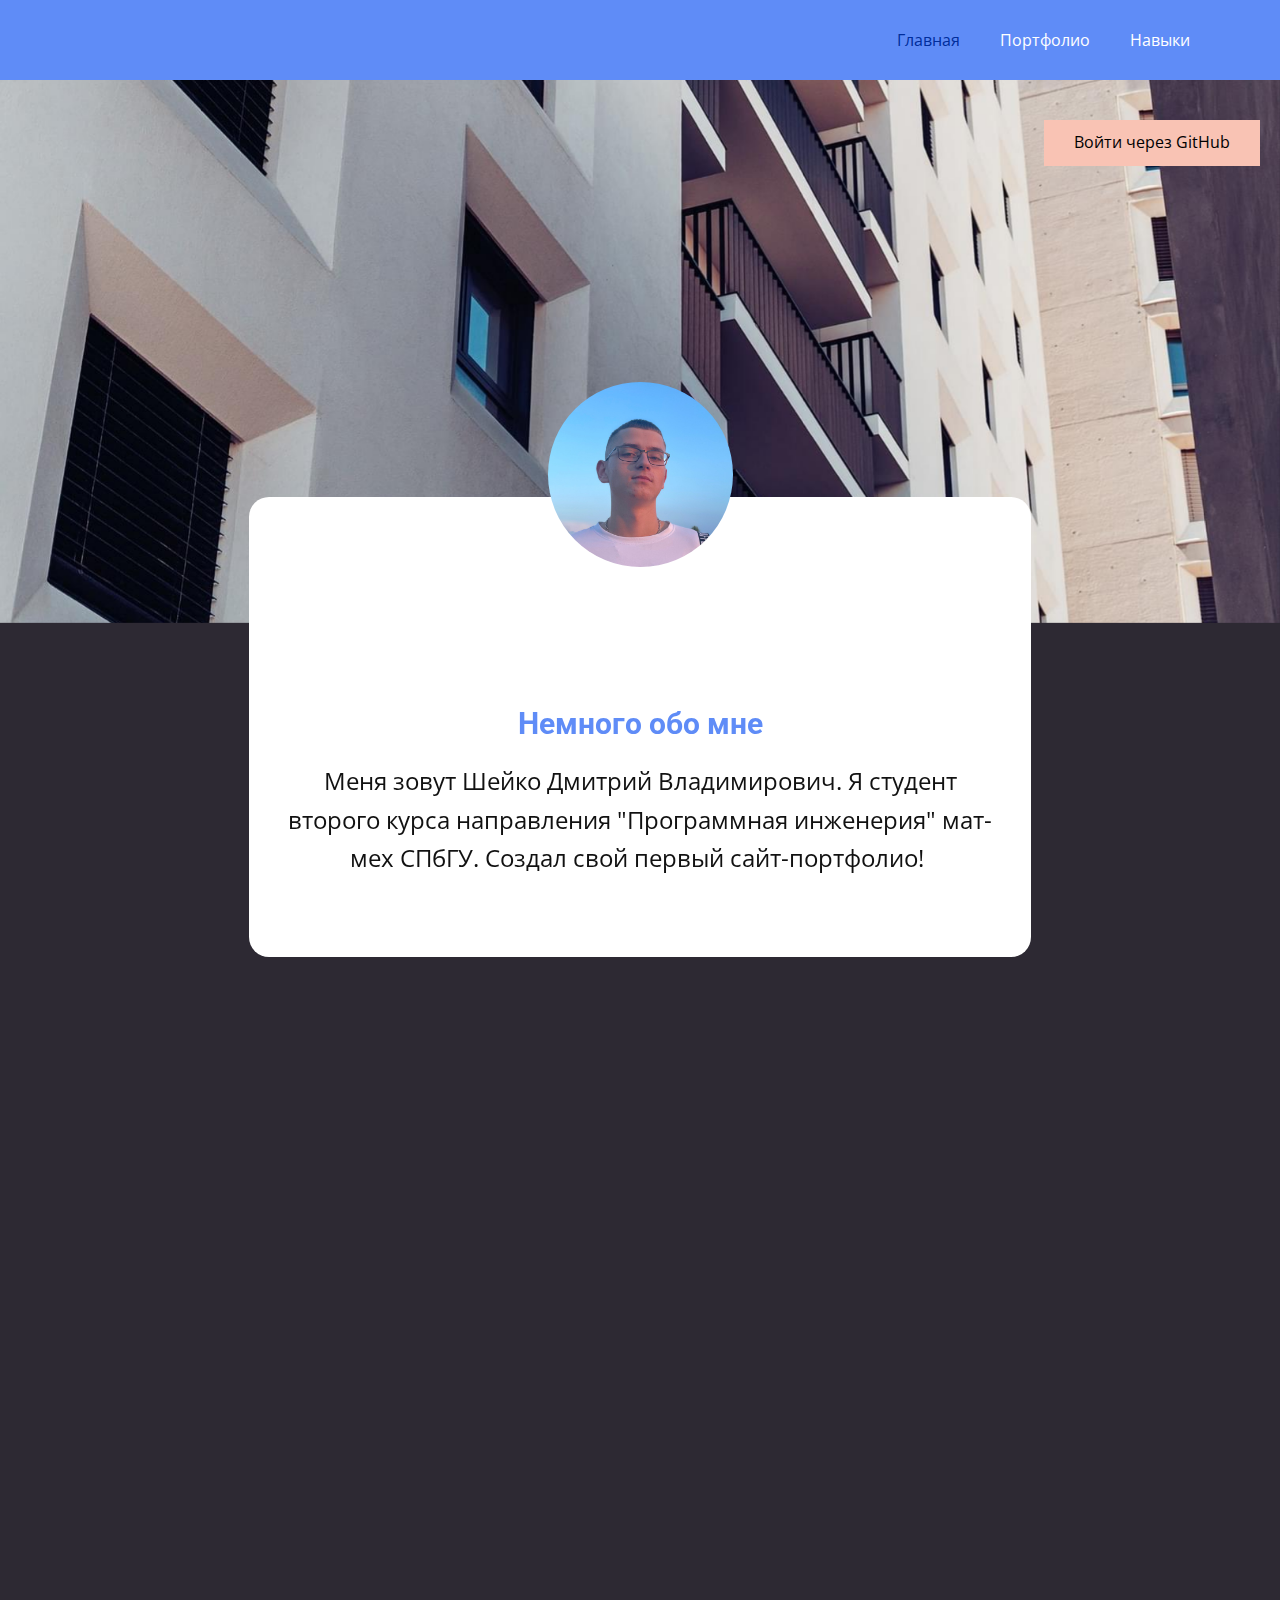
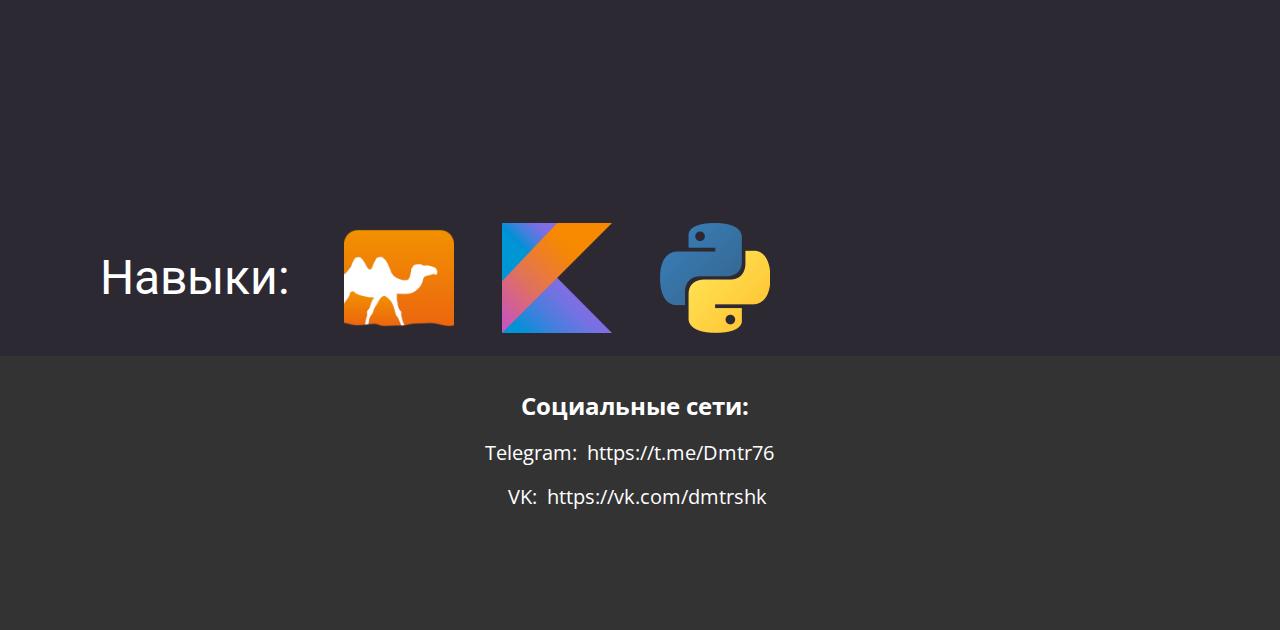
<file: Html/index.html>
<!DOCTYPE html>
<html style="font-size: 16px;" lang="ru">
<head>
    <!-- Yandex.Metrika counter -->
<script type="text/javascript" >
   (function(m,e,t,r,i,k,a){m[i]=m[i]||function(){(m[i].a=m[i].a||[]).push(arguments)};
   m[i].l=1*new Date();
   for (var j = 0; j < document.scripts.length; j++) {if (document.scripts[j].src === r) { return; }}
   k=e.createElement(t),a=e.getElementsByTagName(t)[0],k.async=1,k.src=r,a.parentNode.insertBefore(k,a)})
   (window, document, "script", "https://mc.yandex.ru/metrika/tag.js", "ym");

   ym(99301968, "init", {
        clickmap:true,
        trackLinks:true,
        accurateTrackBounce:true
   });
</script>
<noscript><div><img src="https://mc.yandex.ru/watch/99301968" style="position:absolute; left:-9999px;" alt="" /></div></noscript>
    <meta name="viewport" content="width=device-width, initial-scale=1.0">
    <meta charset="utf-8">
    <meta name="keywords" content="Привет!, Кэлвин Питерсон, Мое Портфолио, Отзывы, Разработка стратегии ИТ-решения, Мои Экспертизы, Nam ultrices ultrices nec tortor pulvinar esteras loremips est orem., Подписывайтесь на нас, Свяжитесь со мной">
    <meta name="description" content="Мое портфолио">
    <title>Главная</title>
    <link rel="stylesheet" href="/static/css/nicepage.css" media="screen">
    <link rel="stylesheet" href="/static/css/index.css" media="screen">
    <script class="u-script" type="text/javascript" src="/static/js/jquery.js" defer=""></script>
    <script class="u-script" type="text/javascript" src="/static/js/nicepage.js" defer=""></script>
    <meta name="generator" content="Nicepage 7.1.0, nicepage.com">
    <link id="u-theme-google-font" rel="stylesheet" href="https://fonts.googleapis.com/css?family=Roboto:100,100i,300,300i,400,400i,500,500i,700,700i,900,900i|Open+Sans:300,300i,400,400i,500,500i,600,600i,700,700i,800,800i">
    <link id="u-page-google-font" rel="stylesheet" href="https://fonts.googleapis.com/css?family=Roboto+Condensed:100,100i,200,200i,300,300i,400,400i,500,500i,600,600i,700,700i,800,800i,900,900i">
    <script type="application/ld+json">{
        "@context": "http://schema.org",
        "@type": "Organization",
        "name": ""
    }</script>
    <meta name="theme-color" content="#f06e49">
    <meta property="og:title" content="Главная">
    <meta property="og:type" content="website">
    <meta data-intl-tel-input-cdn-path="intlTelInput/"></head>
<body data-home-page="Главная.html" data-home-page-title="Главная" data-path-to-root="./" data-include-products="false" class="u-body u-palette-1-base u-xl-mode" data-lang="ru">
    <header class="u-clearfix u-header u-palette-4-light-1 u-header" id="sec-8e50">
        <div class="u-clearfix u-sheet u-sheet-1">
            <nav class="u-menu u-menu-one-level u-offcanvas u-menu-1">
                <div class="menu-collapse" style="font-size: 1rem; letter-spacing: 0px;">
                    <a class="u-button-style u-custom-left-right-menu-spacing u-custom-padding-bottom u-custom-text-active-color u-custom-text-hover-color u-custom-top-bottom-menu-spacing u-hamburger-link u-nav-link u-text-active-palette-1-base u-text-hover-palette-2-base" href="#">
                        <svg class="u-svg-link" viewBox="0 0 24 24"><use xlink:href="#menu-hamburger"></use></svg>
                        <svg class="u-svg-content" version="1.1" id="menu-hamburger" viewBox="0 0 16 16" x="0px" y="0px" xmlns:xlink="http://www.w3.org/1999/xlink" xmlns="http://www.w3.org/2000/svg"><g><rect y="1" width="16" height="2"></rect><rect y="7" width="16" height="2"></rect><rect y="13" width="16" height="2"></rect></g></svg>
                    </a>
                </div>
                <div class="u-custom-menu u-nav-container">
                    <ul class="u-nav u-unstyled u-nav-1"><li class="u-nav-item"><a class="u-button-style u-nav-link u-text-active-palette-4-dark-1 u-text-hover-palette-4-dark-1" href="./" style="padding: 10px 20px;">Главная</a></li><li class="u-nav-item"><a class="u-button-style u-nav-link u-text-active-palette-4-dark-1 u-text-hover-palette-4-dark-1" href="./#port" style="padding: 10px 20px;">Портфолио</a></li><li class="u-nav-item"><a class="u-button-style u-nav-link u-text-active-palette-4-dark-1 u-text-hover-palette-4-dark-1" href="./#sec-d4ed" style="padding: 10px 20px;">Навыки</a></li></ul>
                </div>
                <div class="u-custom-menu u-nav-container-collapse">
                    <div class="u-black u-container-style u-inner-container-layout u-opacity u-opacity-95 u-sidenav">
                        <div class="u-inner-container-layout u-sidenav-overflow">
                            <div class="u-menu-close"></div>
                            <ul class="u-align-center u-nav u-popupmenu-items u-unstyled u-nav-2"><li class="u-nav-item"><a class="u-button-style u-nav-link" href="./">Главная</a></li><li class="u-nav-item"><a class="u-button-style u-nav-link" href="./#port">Портфолио</a></li><li class="u-nav-item"><a class="u-button-style u-nav-link" href="./#sec-d4ed">Навыки</a></li></ul>
                        </div>
                    </div>
                    <div class="u-black u-menu-overlay u-opacity u-opacity-70"></div>
                </div>
            </nav>
        </div>
    </header>
    <section class="u-align-center u-clearfix u-container-align-center u-container-align-center-lg u-container-align-center-md u-container-align-center-xl u-palette-5-dark-3 u-section-1" id="sec-eb8a" data-animation-name="" data-animation-duration="0" data-animation-delay="0" data-animation-direction="">
        <img class="u-expanded-width u-image u-image-1" src="/static/images/-min.jpg" data-image-width="1620" data-image-height="1080" data-animation-name="customAnimationIn" data-animation-duration="1250">
        <div class="u-align-center u-container-align-center u-container-style u-group u-radius-20 u-shape-round u-white u-group-1" data-animation-name="customAnimationIn" data-animation-duration="1750" data-animation-delay="500">
            <div class="u-container-layout u-container-layout-1">
                <h1 class="u-align-center u-text u-text-1" data-animation-name="customAnimationIn" data-animation-duration="1500" data-animation-delay="750"> Привет!</h1>
                <h4 class="u-align-center u-text u-text-palette-4-light-1 u-text-2"> Немного обо мне</h4>
                <p class="u-align-center u-text u-text-3">Меня зовут Шейко Дмитрий Владимирович. Я студент второго курса направления "Программная инженерия" мат-мех СПбГУ. Создал свой первый сайт-портфолио!&nbsp;</p>
            </div>
        </div>
        <img class="u-image u-image-circle u-preserve-proportions u-image-2" src="/static/images/5b162d2e-9bc4-154f-438c-0aacdd8a0644.jpg" alt="Фото Дмитрия" data-image-width="640" data-image-height="640" data-animation-name="customAnimationIn" data-animation-duration="1500" data-animation-delay="500">
    </section>
    <section class="u-align-center u-clearfix u-container-align-center u-palette-5-dark-3 u-section-2" id="port">
        <div class="u-clearfix u-sheet u-sheet-1">
            <h2 class="u-align-center u-text u-text-1" data-animation-name="customAnimationIn" data-animation-duration="1500" data-animation-delay="0">Мое Портфолио</h2>
            <div class="custom-expanded u-list u-list-1">
                <div class="u-repeater u-repeater-1">
                    <div class="u-align-center u-container-style u-gradient u-list-item u-radius-20 u-repeater-item u-shape-round u-list-item-1" data-animation-name="customAnimationIn" data-animation-duration="1500" data-animation-delay="500" data-href="https://github.com/spbu-coding-2023/graphs-graphs-3.git" data-target="_blank">
                        <div class="u-container-layout u-similar-container u-container-layout-1">
                            <img class="u-image u-image-default u-preserve-proportions u-image-1" src="/static/images/K.png" alt="Graphical graph rendering application" data-image-width="600" data-image-height="600">
                            <h4 class="u-custom-font u-font-roboto-condensed u-hover-feature u-text u-text-white u-text-2"> Graphical graph rendering application </h4>
                        </div>
                    </div>
                    <div class="u-align-center u-container-style u-gradient u-list-item u-radius-20 u-repeater-item u-shape-round u-video-cover u-list-item-2" data-animation-name="customAnimationIn" data-animation-duration="1500" data-animation-delay="500" data-href="https://github.com/bikakuka/OCaml-Extensible-variant-types.git" data-target="_blank">
                        <div class="u-container-layout u-similar-container u-container-layout-2">
                            <img class="u-image u-image-default u-preserve-proportions u-image-2" src="/static/images/OC.png" alt="MiniML interpreter and extensible mutable types" data-image-width="512" data-image-height="512">
                            <h4 class="u-custom-font u-font-roboto-condensed u-hover-feature u-text u-text-white u-text-3"> MiniML interpreter and extensible mutable types</h4>
                        </div>
                    </div>
                </div>
            </div>
        </div>
    </section>
    <section class="u-clearfix u-palette-5-dark-3 u-section-3" id="sec-d4ed">
        <div class="u-clearfix u-sheet u-valign-middle u-sheet-1">
            <h5 class="u-text u-text-default u-text-1">Навыки:</h5>
            <div class="u-list u-list-1">
                <div class="u-repeater u-repeater-1">
                    <div class="u-container-style u-list-item u-repeater-item">
                        <div class="u-container-layout u-similar-container u-valign-top u-container-layout-1">
                            <img class="u-image u-image-default u-preserve-proportions u-image-1" src="/static/images/OC.png" alt="OCaml" data-image-width="512" data-image-height="512">
                        </div>
                    </div>
                    <div class="u-container-style u-list-item u-repeater-item">
                        <div class="u-container-layout u-similar-container u-valign-top u-container-layout-2">
                            <img class="u-image u-image-default u-preserve-proportions u-image-2" src="/static/images/K.png" alt="Kotlin" data-image-width="600" data-image-height="600">
                        </div>
                    </div>
                    <div class="u-container-style u-list-item u-repeater-item">
                        <div class="u-container-layout u-similar-container u-valign-top u-container-layout-3">
                            <img class="u-image u-image-contain u-image-default u-preserve-proportions u-image-3" src="/static/images/P.png" alt="Python" data-image-width="110" data-image-height="110">
                        </div>
                    </div>
                </div>
            </div>
        </div>
    </section>
    <style>
        #telegram-auth-container {
            position: fixed;
            top: 100px;
            right: 20px;
            z-index: 1000;
            }
    </style>
    <div id="telegram-auth-container">
        <script async src="https://telegram.org/js/telegram-widget.js?7"
            data-telegram-login="PortfolioDmtrBot"
            data-size="large"
            data-radius="5"
            data-auth-url="https://dmtrshk.pythonanywhere.com/"
            data-request-access="write"
            data-userpic="true">
        </script><a href="/login" class="u-btn u-button-style">Войти через GitHub</a></div>

    <footer class="u-align-center u-clearfix u-container-align-center u-footer u-grey-80 u-footer" id="sec-b6a5"><div class="u-clearfix u-sheet u-sheet-1">
            <p class="u-align-left u-text u-text-1">Социальные сети: </p>
            <p class="u-align-left u-text u-text-2">Telegram: ​ ​https://t.me/Dmtr76</p>
            <p class="u-align-left u-text u-text-3">VK: ​ ​https://vk.com/dmtrshk</p>
        </div></footer>
    <section class="u-backlink u-clearfix u-grey-80">
        <p class="u-text">
</body>
</head>
</file>
